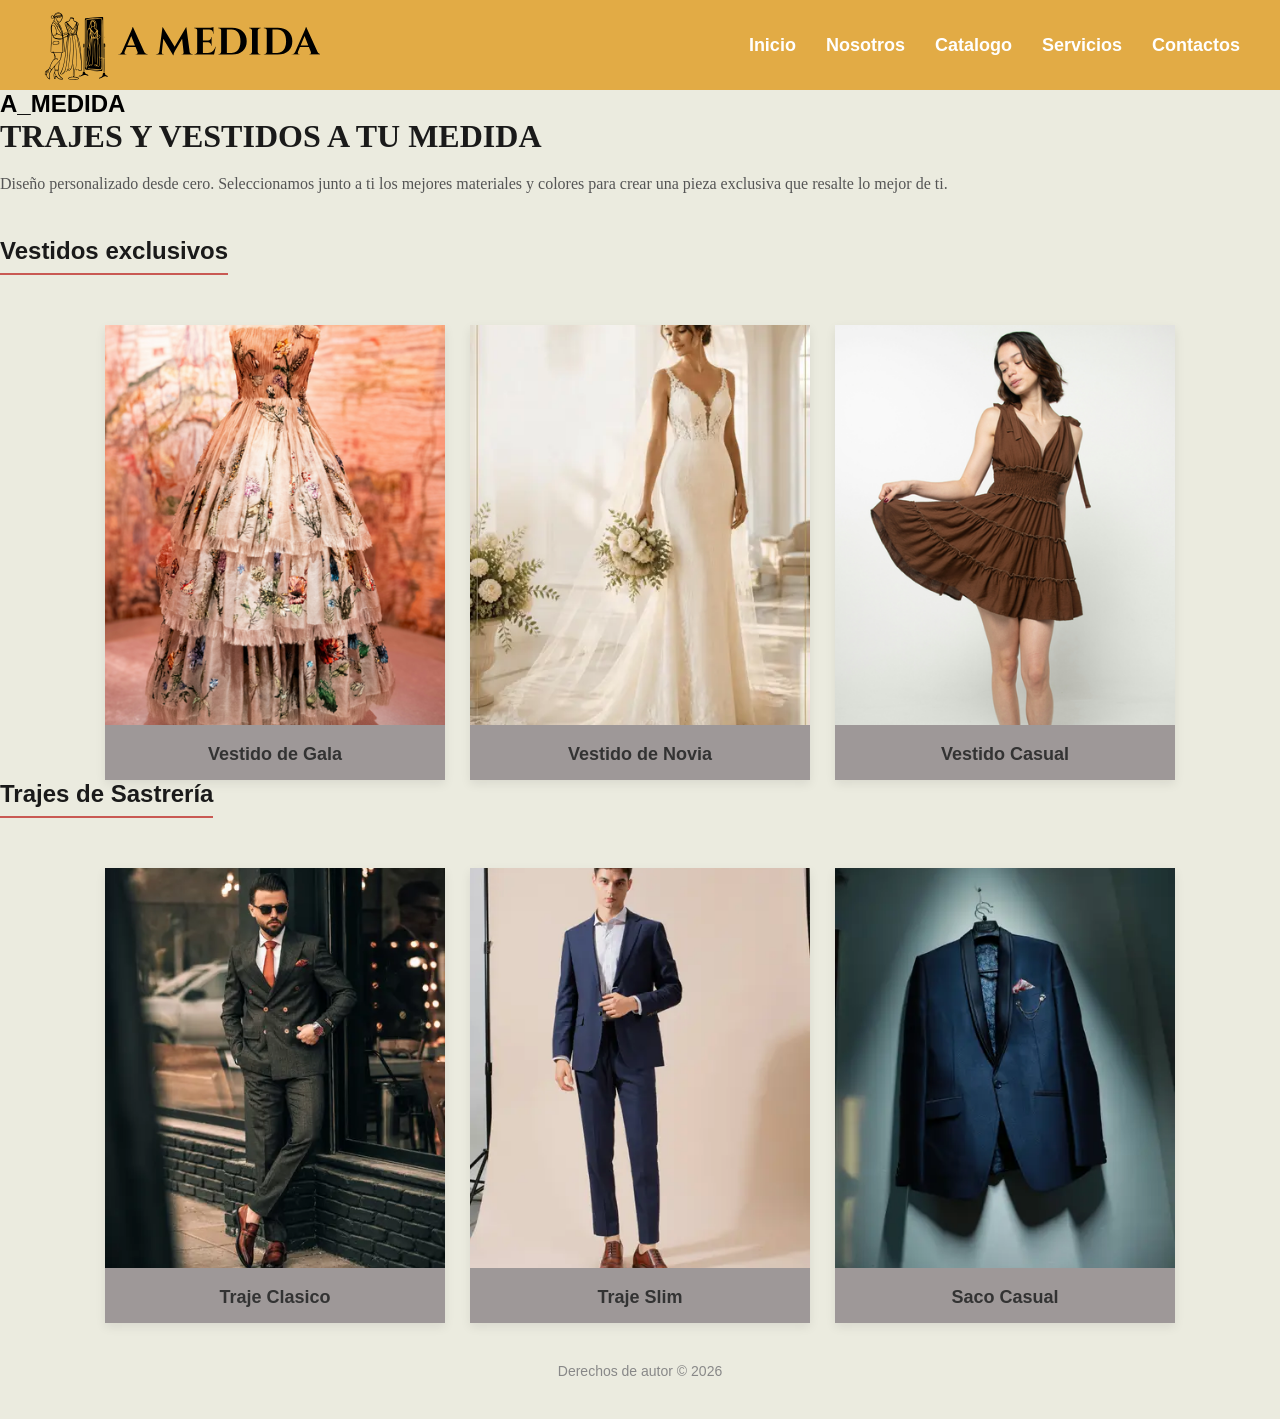
<file: index.html>
<!doctype html>
<html lang="es">
  <head>
    <meta charset="UTF-8" />
    <meta name="viewport" content="width=device-width, initial-scale=1.0" />
    <link rel="stylesheet" href="css/escritorio.css"/>
    <title>A_MEDIDA</title>
  </head>
  <body>
    <header>
      <nav>
        <img src="Logo.svg.svg" alt="Logo a medida" class="logo-web">
        <div class="enlaces-menu">
        <a href="index.html">Inicio</a>
        <a href="nosotros.html">Nosotros</a>
        <a href="catalogo.html">Catalogo</a>
        <a href="servicios.html">Servicios</a>
        <a href="contactos.html">Contactos</a>
        </div>
      </nav>
    </header>
    <main class="contenedor principal">
      <section class="bienvenida">
     <h1>A_MEDIDA</h1>
    <h2>TRAJES Y VESTIDOS A TU MEDIDA</h2>
    <p>
      Diseño personalizado desde cero. Seleccionamos junto a ti los mejores
      materiales y colores para crear una pieza exclusiva que resalte
      lo mejor de ti.
    </p>
     </section>
    
    <section class="seccion-ropa">
    <h3>Vestidos exclusivos</h3>
     <div class="galeria-grid">
      <article class="tarjeta-prenda">
       <img src="img/Vestido-Elegante.webp" alt="Vestido Elegante" >
        <h4>Vestido de Gala</h4>
      </article>
      <article class="tarjeta-prenda">
          <img src="img/Vestido de Novia.webp" alt="Vestido de Novia">
        <h4>Vestido de Novia </h4>
      </article>
       <article class="tarjeta-prenda">
         <img src="img/Vestido-Casual.webp" alt="Vestido casual">
         <h4>Vestido Casual</h4>
       </article>
     </div>
      </section>
      <section class="seccion-ropa">
        <h3>Trajes de Sastrería</h3>
      <div class="galeria-grid">
        <article class="tarjeta-prenda">
          <img src="img/Traje Clasico.webp" alt="Traje Clasico">
          <h4>Traje Clasico</h4>
        </article>
      <article class="tarjeta-prenda">
        <img src="img/Traje Slim.webp" alt="Traje Slim">
        <h4>Traje Slim</h4>
       </article>
      <article class="tarjeta-prenda">
        <img src="img/Saco Casual.webp" alt="Saco Casual">
        <h4>Saco Casual</h4>
        </article>
        </div>
      </section>
      <footer>Derechos de autor © 2026 </footer>
    </main>
  </body>
</html>
</file>
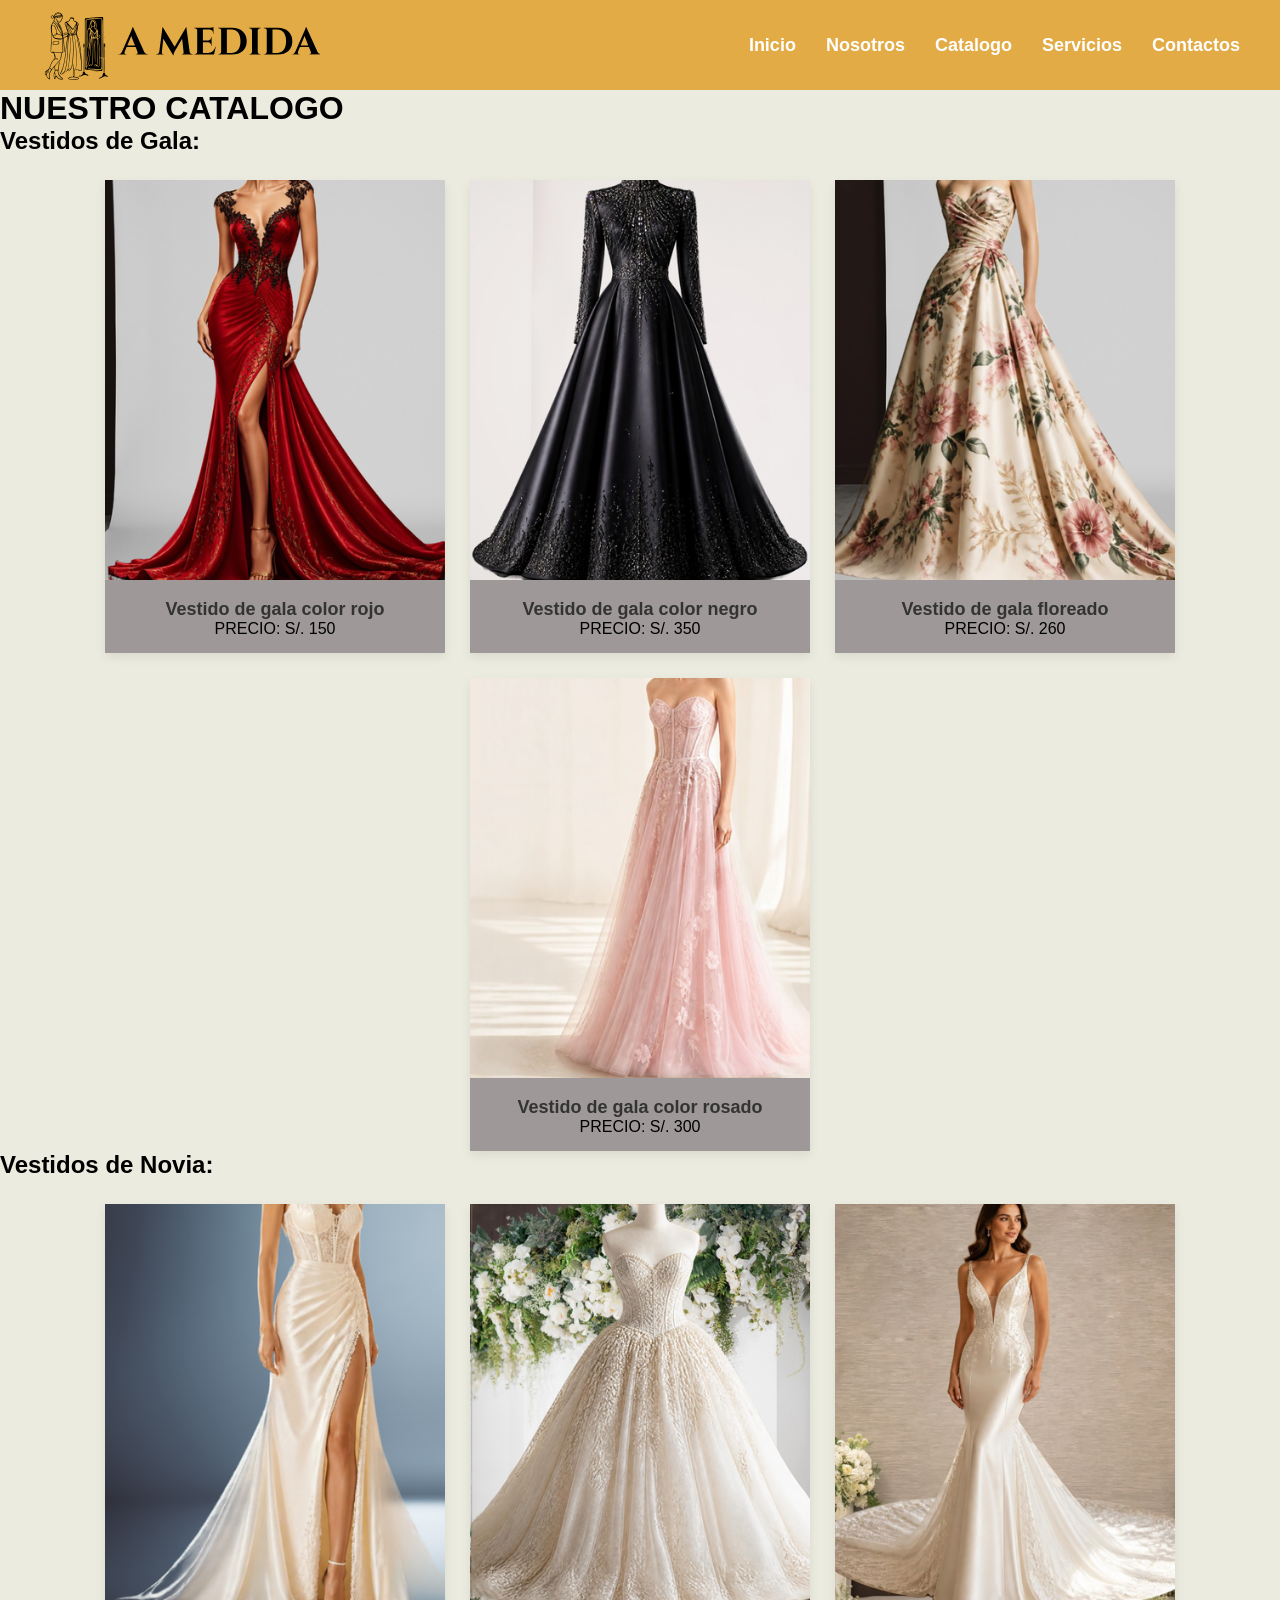
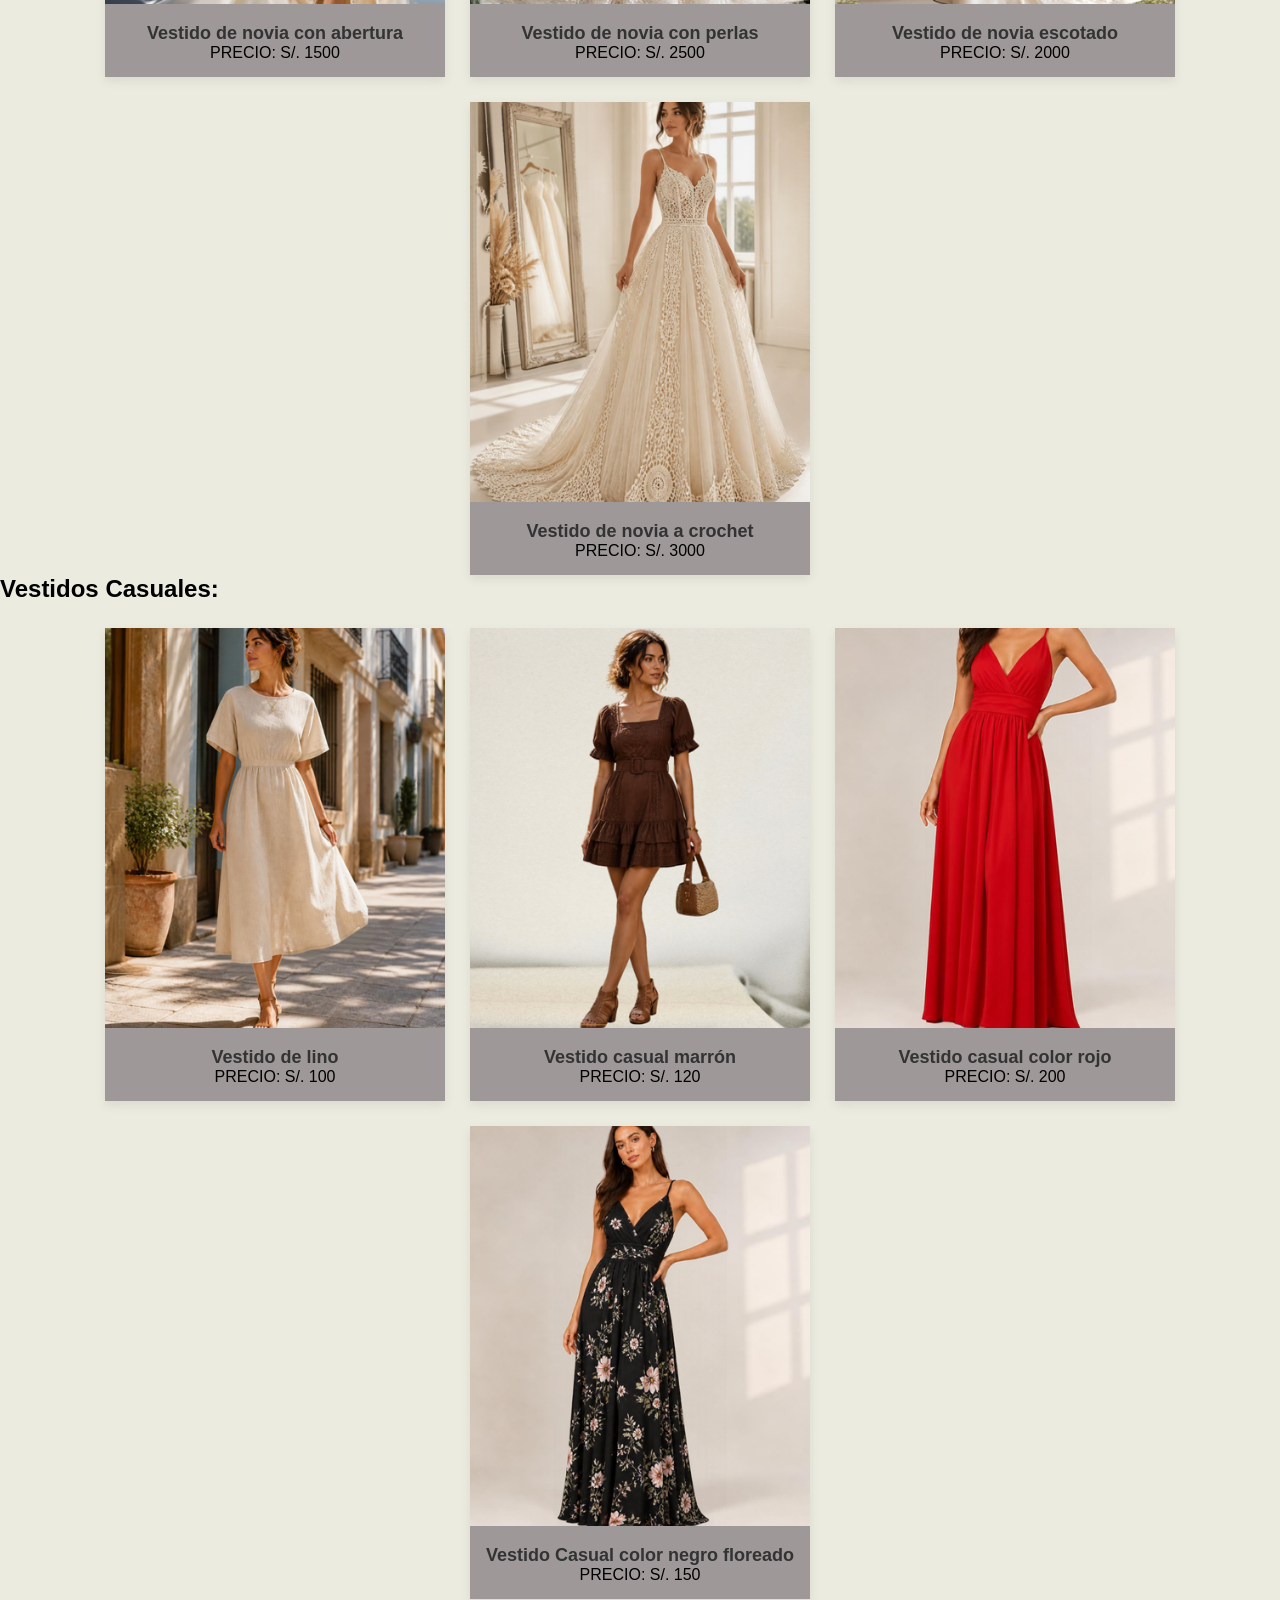
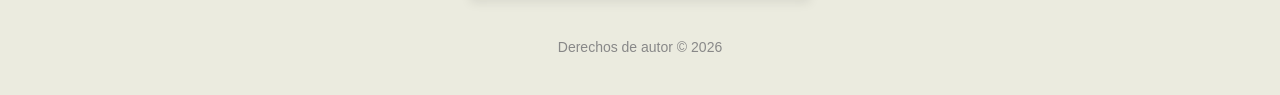
<file: catalogo.html>
<!DOCTYPE html>
<html lang="es">
<head>
    <meta charset="UTF-8">
    <meta name="viewport" content="width=device-width, initial-scale=1.0">
    <link rel="stylesheet" href="css/escritorio.css">
    <title>A_MEDIDA</title>
</head>
<body>
 <header>
    <nav>
      <img src="Logo.svg.svg" alt="Logo a medida" class="logo-web">
       <div class="enlaces-menu">
         <a href="index.html">Inicio</a>
         <a href="nosotros.html">Nosotros</a>
         <a href="catalogo.html">Catalogo</a>
         <a href="servicios.html">Servicios</a>
         <a href="contactos.html">Contactos</a>
       </div>
    </nav>
 </header>
  <main class="contenedor-catalogo">
   <h1>NUESTRO CATALOGO</h1>
   <h2>Vestidos de Gala:</h2>
    <div class="galeria-grid">
     <article class="tarjeta-prenda">
      <img src="img/Vestido_rojo_negro.webp.webp" alt="Vestido de gala rojo">
      <h4>Vestido de gala color rojo</h4>
      <p>PRECIO: S/. 150</p>
     </article>
     <article class="tarjeta-prenda">
      <img src="img/vestido-negro-brillos.webp.webp" alt="Vestido de gala negro">
      <h4>Vestido de  gala color negro </h4>
      <p>PRECIO: S/. 350</p>
     </article>
     <article class="tarjeta-prenda">
       <img src="img/Vestido-floreado.webp.webp" alt="Vestido de gala floreado">
       <h4>Vestido de gala floreado</h4>
       <p>PRECIO: S/. 260</p>
     </article>
     <article class="tarjeta-prenda">
      <img src="img/Vestido-de-gala-rosa.webp.webp" alt="Vestido de gala rosa">
      <h4>Vestido de gala color rosado</h4>
      <p>PRECIO: S/. 300</p>
     </article>
    </div>
    <h2>Vestidos de Novia:</h2>
    <div class="galeria-grid">
     <article class="tarjeta-prenda">
      <img src="img/Vestido-de-novia-abertura.webp" alt="Vestido de novia con abertura">
      <h4>Vestido de novia con abertura </h4>
      <p>PRECIO: S/. 1500</p>
     </article>
     <article class="tarjeta-prenda">
      <img src="img/Vestido-de-novia-perlas.webp" alt="Vestido de novia con perlas">
      <h4>Vestido de novia con perlas</h4>
      <p>PRECIO: S/. 2500</p>
     </article>
     <article class="tarjeta-prenda">
      <img src="img/Vestido-de-novia-escotado.webp" alt="Vestido de novia escotado">
       <h4>Vestido de novia escotado</h4>
       <p>PRECIO: S/. 2000</p>
     </article>
     <article class="tarjeta-prenda">
      <img src="img/Vestido-de-novia-a-crochet.webp" alt="Vestido de novia a crochet">
      <h4>Vestido de novia a crochet</h4>
      <p>PRECIO: S/. 3000</p>
     </article>
    </div>
    <h2>Vestidos Casuales:</h2>
    <div class="galeria-grid">
     <article class="tarjeta-prenda">
       <img src="img/Vestido-de-lino.webp" alt="Vestido de lino">
       <h4>Vestido de lino</h4>
       <p>PRECIO: S/. 100</p>
     </article>
     <article class="tarjeta-prenda">
      <img src="img/Vestido-casual-marrón.webp" alt="Vestido-casual-marrón">
      <h4>Vestido casual marrón</h4>
      <p>PRECIO: S/. 120</p>
     </article>
     <article class="tarjeta-prenda">
      <img src="img/Vestido-casual-rojo.webp" alt="Vestido casual rojo">
       <h4>Vestido casual color rojo</h4>
       <p>PRECIO: S/. 200</p>
     </article>
     <article class="tarjeta-prenda">
      <img src="img/Vestido-casual-negro.webp" alt="Vestido Negro">
      <h4>Vestido Casual color negro floreado</h4>
      <p>PRECIO: S/. 150</p>
     </article>
    </div>
    <footer>Derechos de autor © 2026</footer> 
  </main>
</body>
</html>
</file>
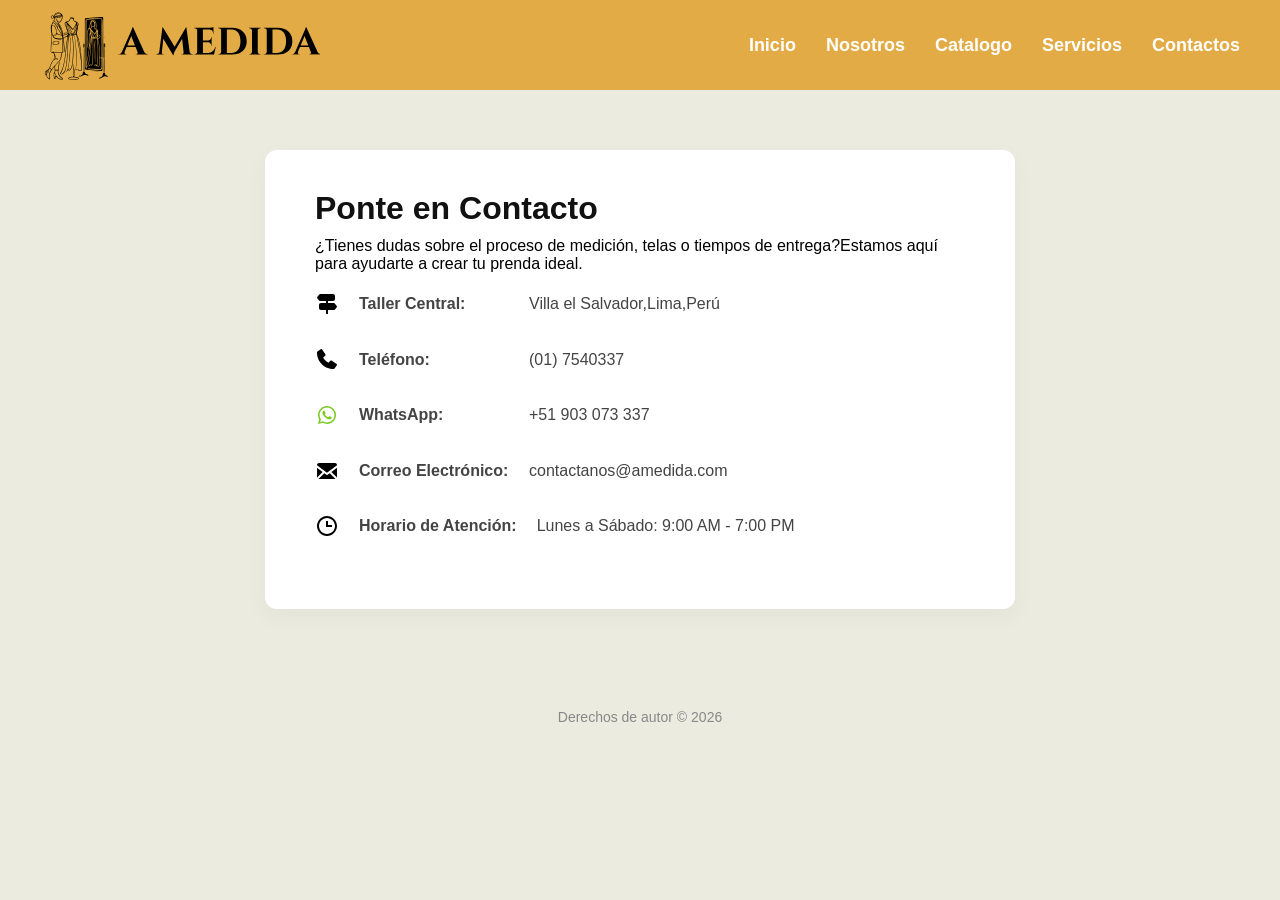
<file: contactos.html>
<!doctype html>
<html lang="es">
  <head>
    <meta charset="UTF-8" />
    <meta name="viewport" content="width=device-width, initial-scale=1.0" />
    <link rel="stylesheet" href="css/escritorio.css" />
    <title>A_MEDIDA</title>
  </head>
  <body>
    <header>
      <nav>
        <img src="Logo.svg.svg" alt="Logo a medida" class="logo-web" />
        <div class="enlaces-menu">
          <a href="index.html">Inicio</a>
          <a href="nosotros.html">Nosotros</a>
          <a href="catalogo.html">Catalogo</a>
          <a href="servicios.html">Servicios</a>
          <a href="contactos.html">Contactos</a>
        </div>
      </nav>
    </header>
    <main class="contenedor-contacto-global">
      <section class="info-contacto">
        <h2>Ponte en Contacto</h2>
        <p>
          ¿Tienes dudas sobre el proceso de medición, telas o tiempos de
          entrega?Estamos aquí para ayudarte a crear tu prenda ideal.
        </p>
        <br />
      </section>

      <div class="detalles-contacto">
        <article class="item-contacto">
          <p>
            <img
              src="img/directions.svg"
              alt="Taller-Central"
              class="icono-wps-local"
            />
            <strong>Taller Central:</strong>Villa el Salvador,Lima,Perú
          </p>
        </article>
        <article class="item-contacto">
          <p>
            <img src="img/phone.svg" alt="Teléfono" class="icono-wps-local" />
            <strong>Teléfono:</strong>(01) 7540337
          </p>
        </article>
        <article class="item-contacto">
          <p>
            <a href="https://wa.me" target="_blank" class="enlace-contacto">
            <img
              src="img/whatsapp.svg"
              alt="WhatsApp"
              class="icono-wps-local"
            />
            <strong>WhatsApp:</strong>+51 903 073 337
            </a>
          </p>
        </article>
        <article class="item-contacto">
          <p>
            <a href="mailto:contactanos@amedida.com" class="enlace-contacto">
            <img
              src="img/envelope-alt.svg"
              alt="Correo-Electrónico"
              class="icono-wps-local"
            />
            <strong>Correo Electrónico:</strong>contactanos@amedida.com
            </a>
          </p>
        </article>
        <article class="item-contacto">
          <p>
            <img
              src="img/clock.svg"
              alt="Horario-de-Atención"
              class="icono-wps-local"
            />
            <strong>Horario de Atención:</strong>Lunes a Sábado: 9:00 AM - 7:00
            PM
          </p>
        </article>
      </div>
    </main>
    <footer>Derechos de autor © 2026</footer>
  </body>
</html>
</file>
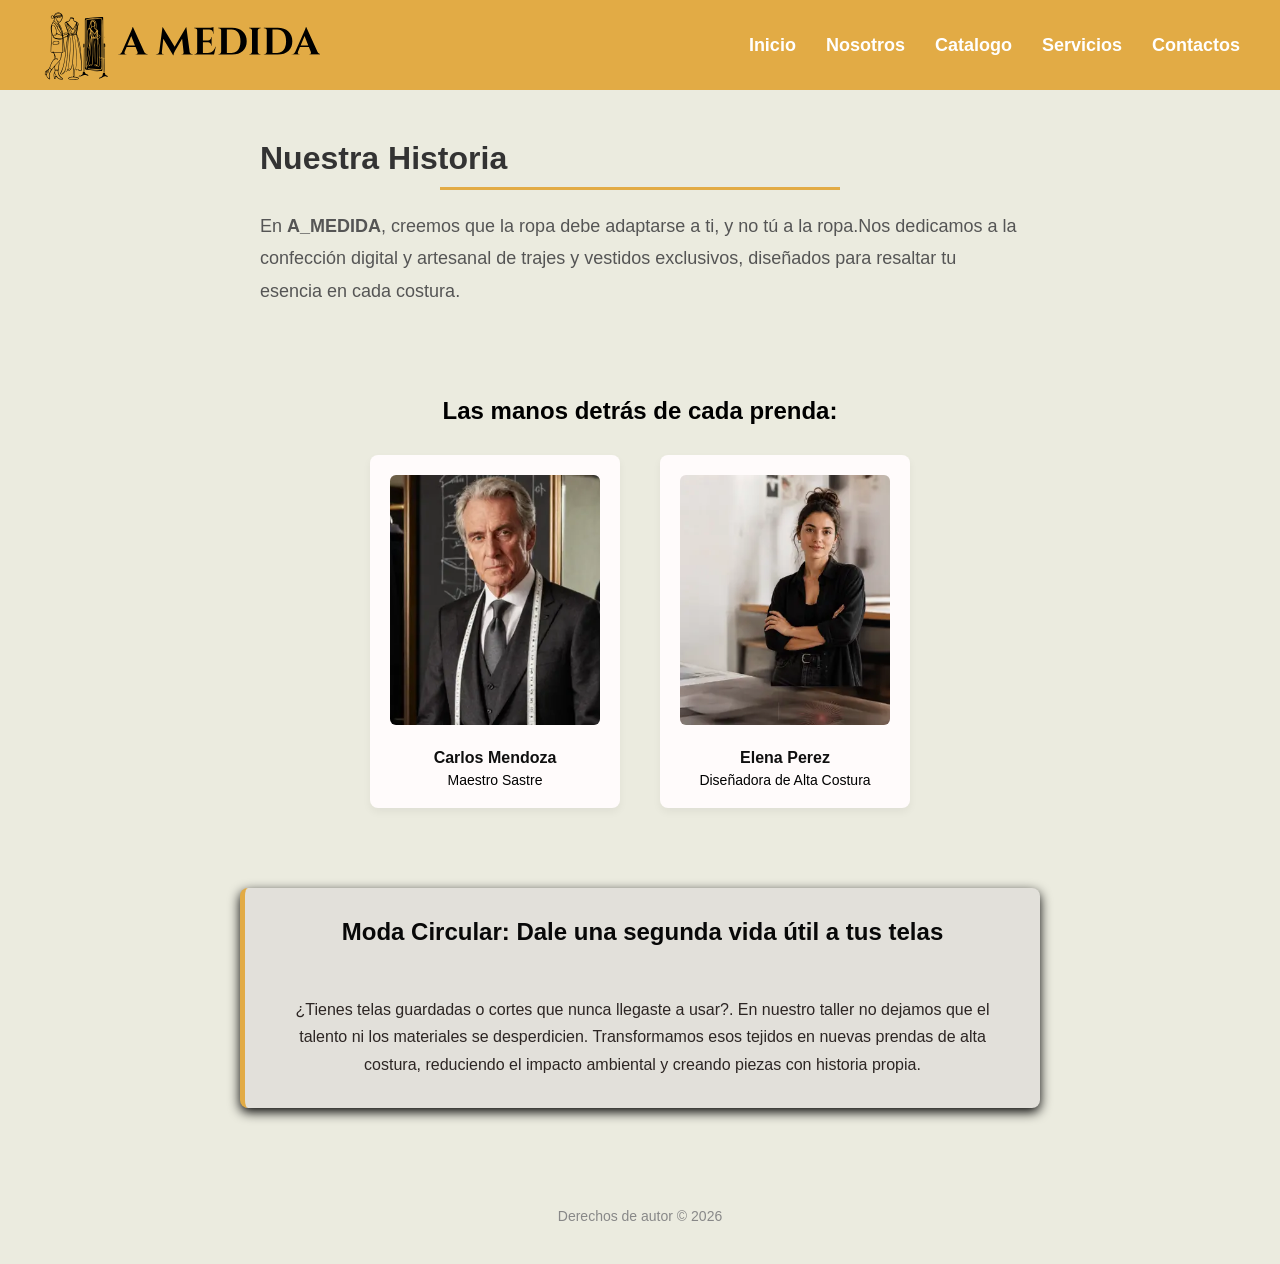
<file: nosotros.html>
<!doctype html>
<html lang="es">
  <head>
    <meta charset="UTF-8" />
    <meta name="viewport" content="width=device-width, initial-scale=1.0" />
    <link rel="stylesheet" href="css/escritorio.css" />
    <title>A_MEDIDA</title>
    
  </head>
  <body>
    <header>
      <nav>
        <img src="Logo.svg.svg" alt="Logo a medida" class="logo-web" />
        <div class="enlaces-menu">
          <a href="index.html">Inicio</a>
          <a href="nosotros.html">Nosotros</a>
          <a href="catalogo.html">Catalogo</a>
          <a href="servicios.html">Servicios</a>
          <a href="contactos.html">Contactos</a>
        </div>
      </nav>
    </header>
    <main>
      <section class="Historia">
        <h2>Nuestra Historia</h2>
        <p>
          En <strong>A_MEDIDA</strong>, creemos que la ropa debe adaptarse a ti, y no tú a la
          ropa.Nos dedicamos a la confección digital y artesanal de trajes y
          vestidos exclusivos, diseñados para resaltar tu esencia en cada
          costura.
        </p>
      </section>

      <section class="equipo">
    <h3>Las manos detrás de cada prenda:</h3>
    <div class="contenedor-equipo">
         <article class="tarjeta-equipo">
            <img src="img/Sastre.webp.webp" alt="Nuestro Maestro Sastre">
           <h4>Carlos Mendoza</h4>
            <p>Maestro Sastre</p> 
         </article>
         <article class="tarjeta-equipo">
            <img src="img/Diseñadora.webp.webp" alt="Nuestra Diseñadora de Alta Costura">
            <h4>Elena Perez</h4>
            <p>Diseñadora de Alta Costura</p>
         </article>
    </div>
      </section>

      <section class="Moda-Circular">
        <h3>Moda Circular: Dale una segunda vida útil a tus telas</h3>
        <p>
          ¿Tienes telas guardadas o cortes que nunca llegaste a usar?. En nuestro
          taller no dejamos que el talento ni los materiales se desperdicien.
          Transformamos esos tejidos en nuevas prendas de alta costura,
          reduciendo el impacto ambiental y creando piezas con historia propia.
        </p>
      </section>
     <footer>Derechos de autor © 2026</footer>
    </main>
  </body>
</html>
</file>
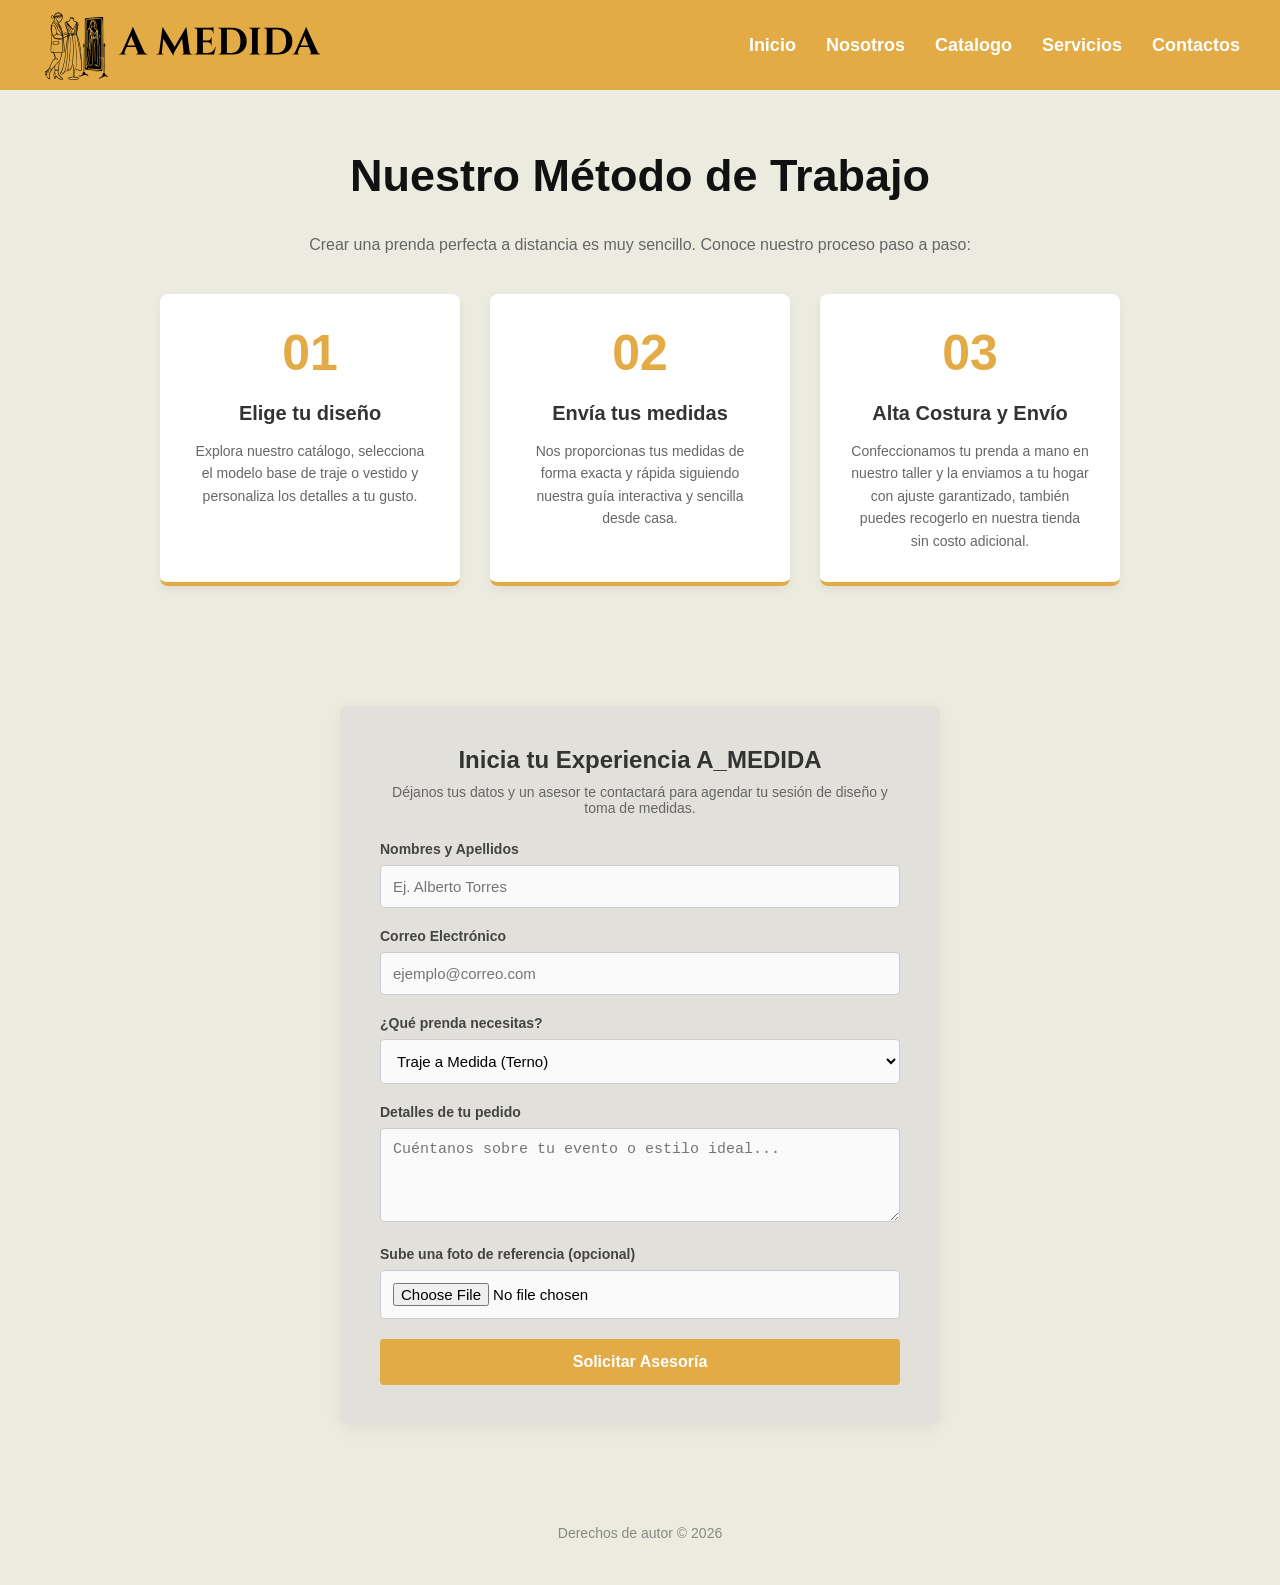
<file: servicios.html>
<!DOCTYPE html>
<html lang="es">
<head>
    <meta charset="UTF-8">
    <meta name="viewport" content="width=device-width, initial-scale=1.0">
    <link rel="stylesheet" href="css/escritorio.css">
    <title>A_MEDIDA</title>
</head>
<body>
    <header>
        <nav>
        <img src="Logo.svg.svg" alt="Logo a medida" class="logo-web">
        <div class="enlaces-menu">
        <a href="index.html">Inicio</a>
        <a href="nosotros.html">Nosotros</a>
        <a href="catalogo.html">Catalogo</a>
        <a href="servicios.html">Servicios</a>
        <a href="contactos.html">Contactos</a>
        </div>
        </nav>
    </header>
    <main>
        <section class="nuestro-proceso">
        <h2>Nuestro Método de Trabajo</h2>
        <br>
        <p class="subtitulo-proceso">Crear una prenda perfecta a distancia es muy sencillo. Conoce nuestro proceso paso a paso:</p>
        
         <div class="contenedor-pasos">
            <!-- Paso 1 -->
            <article class="paso-tarjeta">
                <div class="paso-numero">01</div>
                <h3>Elige tu diseño</h3>
                <p>Explora nuestro catálogo, selecciona el modelo base de traje o vestido y personaliza los detalles a tu gusto.</p>
            </article>

            <!-- Paso 2 -->
            <article class="paso-tarjeta">
                <div class="paso-numero">02</div>
                <h3>Envía tus medidas</h3>
                <p>Nos proporcionas tus medidas de forma exacta y rápida siguiendo nuestra guía interactiva y sencilla desde casa.</p>
            </article>

            <!-- Paso 3 -->
            <article class="paso-tarjeta">
                <div class="paso-numero">03</div>
                <h3>Alta Costura y Envío</h3>
                <p>Confeccionamos tu prenda a mano en nuestro taller y la enviamos a tu hogar con ajuste garantizado, también puedes recogerlo en nuestra tienda sin costo adicional.</p>
            </article>
          </div>
        </section>
        <section class="seccion-formulario">
    <h2>Inicia tu Experiencia A_MEDIDA</h2>
    <p>Déjanos tus datos y un asesor te contactará para agendar tu sesión de diseño y toma de medidas.</p>

    <form action="#" method="POST" class="formulario-contacto">
        <div class="grupo-campo">
            <label for="nombre">Nombres y Apellidos</label>
            <input type="text" id="nombre" name="nombre" placeholder="Ej. Alberto Torres" required>
        </div>

        <div class="grupo-campo">
            <label for="correo">Correo Electrónico</label>
            <input type="email" id="correo" name="correo" placeholder="ejemplo@correo.com" required>
        </div>

        <div class="grupo-campo">
            <label for="prenda">¿Qué prenda necesitas?</label>
            <select id="prenda" name="prenda">
                <option value="traje">Traje a Medida (Terno)</option>
                <option value="vestido">Vestido de Alta Costura</option>
                <option value="upcycling">Rediseño con mis propias telas</option>
            </select>
        </div>

        <div class="grupo-campo">
            <label for="mensaje">Detalles de tu pedido</label>
            <textarea id="mensaje" name="mensaje" rows="4" placeholder="Cuéntanos sobre tu evento o estilo ideal..."></textarea>
        </div>
        <div class="grupo-campo">
         <label for="foto-referencia">Sube una foto de referencia (opcional)</label>
         <input type="file" id="foto-referencia" name="foto-referencia" accept="image/*">
        </div>
        <button type="button" class="boton-enviar">Solicitar Asesoría</button>
       </form>
     </section>

     <footer>Derechos de autor © 2026</footer>
    </main>
</body>
</html>
</file>
<file: css/escritorio.css>
* {
    margin: 0;
    padding: 0;
    box-sizing: border-box;
}

body {
    background-color: #e7e7d8cb;
    font-family: 'Segoe UI', sans-serif;
}

/* --- MENÚ SUPERIOR DORADO --- */
nav {
    display: flex;
    justify-content: space-between;
    align-items: center;
    background-color: #e2ab45;
    width: 100%;
    height: 90px;
    padding: 0 40px;
}

.logo-web {
    height: 70px;
    width: auto;
}

.enlaces-menu {
    display: flex;
    gap: 30px;
}

.enlaces-menu a {
    color: white;
    text-decoration: none;
    font-family: 'Trebuchet MS', sans-serif;
    font-weight: bold;
    font-size: 18px; /* Bajado a un tamaño ideal para que no tape el logo */
    transition: color 0.3s;
}

.enlaces-menu a:hover {
    color: #1a1a1a; /* Cambia a negro cuando pasas el mouse por encima */
}

/* --- CUERPO Y BIENVENIDA --- */
.contenedor-principal {
    max-width: 1200px;
    margin: 0 auto;
    padding: 40px 20px;
    font-family: 'Segoe UI';
}

.bienvenida h2 {
    color: #1a1a1a;
    font-size: 32px;
    font-weight: bold;
    margin-bottom: 15px;
    font-family: 'Segoe UI';
}

.bienvenida p {
    color: #555555;
    line-height: 1.7;
    margin-bottom: 40px;
    font-family:Cambria;
}

/* --- SECCIÓN DE PRODUCTOS --- */
.seccion-ropa h3 {
    color: #1a1a1a;
    font-size: 24px;
    margin-bottom: 25px;
    font-weight: bold;
    border-bottom: 2px solid rgb(201,89,83);
    padding-bottom: 8px;
    display: inline-block;
}

.galeria-grid {
    display: flex;
    flex-direction:row;/* Forzamos a que se queden en una sola fila */
    flex-wrap:wrap;
    justify-content: center;
    gap: 25px;
    width: 100%;
    padding: 0 15px;
    box-sizing: border-box;
    margin-top:25px;
    
}

.tarjeta-prenda {
    flex: 1 1 300px;
    max-width: 340px;
    background-color: rgb(158, 152, 152);
    overflow: hidden;
    box-shadow: 0 4px 10px rgba(0,0,0,0.08);
    text-align: center;
    padding-bottom: 15px;
    transition: transform 0.3s ease;
}

.tarjeta-prenda img {
    width: 100%;
    height: 400px;
    object-fit:cover;
    object-position:center ;
}

.tarjeta-prenda h4 {
    color: #333333;
    margin-top: 15px;
    font-size: 18px;
    font-weight: bold;
}

/*NOSOTROS*/
.Historia {  
    max-width: 800px;       /* Evita que el texto se estire infinitamente a los lados */
    margin: 50px auto;      /* Centra todo el bloque en la pantalla y le da espacio arriba y abajo */
    padding: 0 20px;        /* Colchón extra a los lados */
}

.Historia h2 {
    font-size: 32px;
    color: #333;
    margin-bottom: 20px;
    position: relative;
}

.Historia h2::after {
    content: '';
    display: block;
    width: 400px;
    height: 3px;
    background-color: #e2ab45; /* El dorado de tu menú */
    margin: 10px auto 0 auto;
}

.Historia p {
    font-size: 18px;
    line-height: 1.8;       /* Le da aire entre líneas para que no se vea amontonado */
    color: #555;
}

.Moda-Circular {
    background-color:#e2e0da ; /* Un fondo blanco limpio para que contraste */
    padding: 30px;
    margin: 60px auto;
    text-align: center;
    max-width: 800px;
    border-radius: 8px;
    border-left: 5px solid #e2ab45; /* Una línea dorada al costado que combine con tu menú */
    margin-top: 40px;
    box-shadow: 0 4px 12px  ;
}

.Moda-Circular h3 {
    font-size: 24px;
    color: #080808;
    margin-bottom: 50px;
}

.Moda-Circular p {
    font-size: 16px;
    line-height: 1.7;
    color: #2C2523;
}

.equipo {
    text-align: center;
    padding: 40px 20px;
}

.equipo h3 {
    font-size: 24px;
    margin-bottom: 30px;
}

.contenedor-equipo {
    display: flex;
    justify-content: center;
    gap: 40px; /* Espacio entre las tarjetas */
    flex-wrap: wrap; /* Por si agregas más personas, se acomoden abajo automáticamente */
}

.tarjeta-equipo {
    background-color: #fffbfb; /* Fondo blanco para resaltar sobre tu fondo beige */
    padding: 20px;
    border-radius: 8px;
    box-shadow: 0 4px 8px rgba(0, 0, 0, 0.05); /* Sombra suave */
    max-width: 250px;
}

.tarjeta-equipo img {
    width: 100%;
    height: 250px;
    object-fit: cover; /* Hace que la imagen se adapte sin deformarse */
    border-radius: 6px;
    margin-bottom: 15px;
}

.tarjeta-equipo h4 {
    margin: 5px 0;
    color: #0f0f0f;
}

.tarjeta-equipo p {
    color: #000000;
    font-size: 14px;
}

/*SERVICIOS*/

.nuestro-proceso {
    text-align: center;
    padding: 60px 40px;
    font-size: 30px;
    color: #111111;
}

.subtitulo-proceso {
    color: #666;
    margin-bottom: 40px;
    font-size: 16px;
}

.contenedor-pasos {
    display: flex;
    justify-content: center;
    gap: 30px;
    flex-wrap: wrap;
}

.paso-tarjeta {
    text-align: center;
    background-color: #ffffff; /* Resalta sobre tu fondo beige */
    padding: 30px;
    border-radius: 8px;
    box-shadow: 0 4px 8px rgba(0, 0, 0, 0.05);
    max-width: 300px;
    position: relative;
    border-bottom: 4px solid #e2ab45; /* Línea dorada decorativa abajo */
}

.paso-numero {
    font-size: 50px;
    font-weight: bold;
    color: #e2ab45; /* Tu dorado característico */
    margin-bottom: 20px;
}

.paso-tarjeta h3 {
    font-size: 20px;
    color: #333;
    margin-bottom: 15px;
}

.paso-tarjeta p {
    font-size: 14px;
    line-height: 1.6;
    color: #666;
}

.seccion-formulario {
    max-width: 600px;
    margin: 60px auto;
    padding: 40px;
    background-color: #e2e0da; /* Fondo blanco para contrastar con tu beige */
    border-radius: 8px;
    box-shadow: 0 4px 20px rgba(0, 0, 0, 0.05);
    text-align: center;
}

.seccion-formulario h2 {
    color: #333;
    margin-bottom: 10px;
}

.seccion-formulario p {
    color: #666;
    font-size: 14px;
    margin-bottom: 25px;
}

.grupo-campo {
    text-align: left;
    margin-bottom: 20px;
}

.grupo-campo label {
    display: block;
    font-size: 14px;
    font-weight: bold;
    color: #444;
    margin-bottom: 8px;
}

.grupo-campo input, 
.grupo-campo select, 
.grupo-campo textarea {
    width: 100%;
    padding: 12px;
    border: 1px solid #ccc;
    border-radius: 4px;
    font-size: 15px;
    background-color: #fafafa;
    box-sizing: border-box; /* Evita que se deforme el ancho */
}

.grupo-campo input:focus, 
.grupo-campo select:focus, 
.grupo-campo textarea:focus {
    border-color: #e2ab45; /* Tu dorado en el enfoque */
    outline: none;
    background-color: #fff;
}

.boton-enviar {
    background-color: #e2ab45; /* Dorado de tu menú */
    color: #ffffff;
    border: none;
    padding: 14px 30px;
    font-size: 16px;
    font-weight: bold;
    border-radius: 4px;
    cursor: pointer;
    transition: background 0.3s ease;
    width: 100%;
}

.boton-enviar:hover {
    background-color: #c99333; /* Un dorado un poco más oscuro al pasar el mouse */
}

/*CONTACTOS*/

.contenedor-contacto-global {
    max-width: 750px;         /* Limita el ancho para que el texto no se estire demasiado */
    margin: 60px auto;        /* El "auto" centra automáticamente todo el bloque en la pantalla */
    padding: 40px 50px;  
    background-color: #ffffff;
    border-radius: 12px;
    box-shadow: 0 8px 24px rgba(0, 0, 0, 0.04);
}

.info-contacto h2{
    font-size: 32px;
    margin-bottom: 10px;
    color: #111111;
}

.item-contacto p {
    display: flex;
    align-items: center; 
    gap: 20px;           
    font-size: 16px;
    margin-bottom: 30px;
    line-height: 1.6;
    color: #444444;
}

.item-contacto strong{
    min-width: 150px;         /* Fuerza a que todos los títulos de contacto tengan el mismo ancho */
    display: inline-block; 
}

.enlace-contacto {
    text-decoration: none; /* Le quita la línea subrayada de abajo */
    color: inherit;        /* Hace que el texto herede los colores oscuros que ya le habías puesto */
    display: flex;         /* Mantiene el alineado perfecto en línea con el logo */
    align-items: center;
    gap: 20px;
}

footer {
    text-align: center;
    color: #888;
    font-size: 14px;
    padding: 40px 0;
}
</file>
